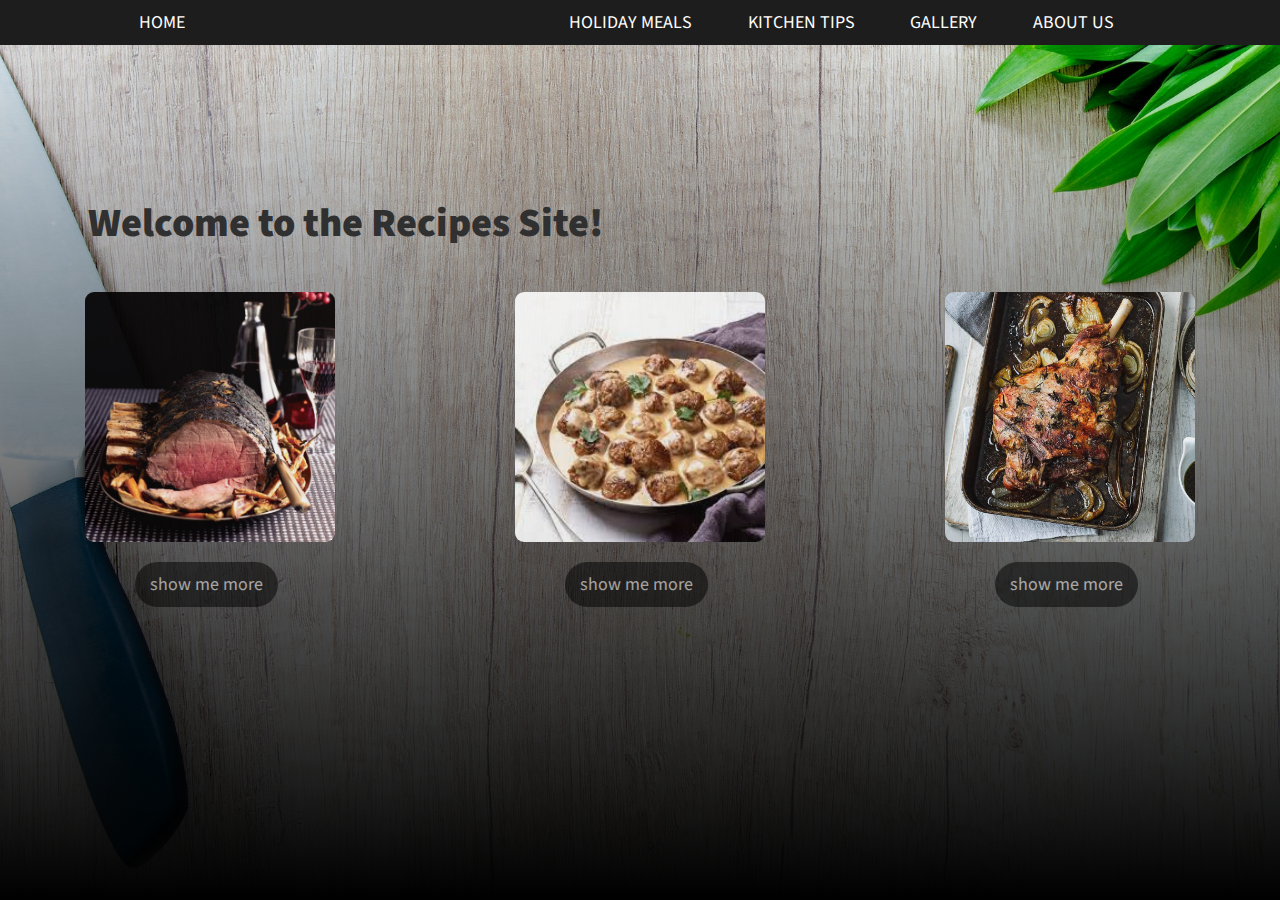
<file: index.html>
<html lang="en">
<head>
    <meta charset="UTF-8">
    <meta http-equiv="X-UA-Compatible" content="IE=edge">
    <meta name="viewport" content="width=device-width, initial-scale=1.0">
    <link rel="stylesheet" href="style.css">
    <link rel="shortcut icon" href="./recipes-pics/favicon-ico.png" type="image/x-icon">
    <title>recipes-4-u</title>
</head>
<body>
    <header>
        <nav>
            <a class="home header-style" href="">HOME</a>
            <ul>
                <li><a class="header-style" href="">HOLIDAY MEALS</a></li>
                <li><a class="header-style" href="">KITCHEN TIPS</a></li>
                <li><a class="header-style" href="">GALLERY</a></li>
                <li><a class="header-style" href="">ABOUT US</a></li>
            </ul>
        </nav>
        <div class="phrase">
            <h1>Welcome to the Recipes Site!</h1>
        </div>
        <div class="content">
            <div class="items">
                <div class="image">
                    <img src="./recipes-pics/prime-rib.jpg" alt="">
                </div>
                <div>
                    <button class="btn-recipe"><a href="./recipes/prime-rib.html">show me more</a></button>
                </div>
                
            </div>
            
            <div class="items">
                <div class="image">
                    <img src="./recipes-pics/swedish-mb.jpg" alt="">
                </div>
                <div>
                    <button class="btn-recipe"><a href="./recipes/swedish-mb.html">show me more</a></button>
                </div>
                
            </div>
            
            <div class="items">
                <div class="image">
                    <img src="./recipes-pics/Roast-Leg-of-Lamb.jpg" alt="">
                </div>
                
                    <button class="btn-recipe"><a href="./recipes/lamb.html">show me more</a></button>
                
           
            </div>
        </div>
    </header>
    </body>
    </html>
</file>
<file: style.css>
@import url('https://fonts.googleapis.com/css2?family=Rubik+Vinyl&family=Source+Sans+Pro:ital,wght@0,200;0,700;0,900;1,300;1,400&display=swap');


*{
    margin: 0;
    padding: 0;
    box-sizing: border-box;
    font-size: 18px;
    color: white;
    font-family: 'Source Sans Pro', sans-serif;

}

a{
    text-decoration: none;
}
ul li{
    list-style: none;
}

header{
    background-image:linear-gradient(rgba(0, 0, 0, 0.027) , rgb(0, 0, 0)), url(recipes-pics/background.jpg);
    background-size: cover;
    width:100%;
    height:100vh;
   
}
.header-style{
    color: white;
    transition: color .7s;
}
.header-style:hover{
   color:orangered;
}
.home{
    text-align: center;
    margin-right: 100px;

}
nav{
    display:flex;
    justify-content: space-around;
    background-color: rgb(29, 29, 29);
    padding: 10px;
}
nav ul{
    width: 600px;
    display: flex;
    justify-content: space-around;
}

h1{
    margin-top: 150px;
   text-align: center;
   transform: translate(-23%);
   font-size: 40px;
   font-weight: 900;
   color: rgb(48, 48, 48);
   
}
.content{
    display: grid;
    grid-template-columns: repeat(3, 1fr);
    gap: 10px;
    align-items: center;
    justify-items: center
}
.image{
    margin-top:40px ;
    margin-bottom: 20px;

}
.image img{
    max-width:250px;
    height:250px;
    border-radius: 9px;   
    opacity: 0.9;
}


.btn-recipe{
    opacity: .5;
    margin-left: 50px;
    padding: 10px 15px;
    border: none;
    background: black;
    border-radius: 28px;
    transition: background 1s;
}
.btn-recipe:hover{
    background: orangered;
    opacity: 0.7;
    cursor:pointer;
}
</file>
